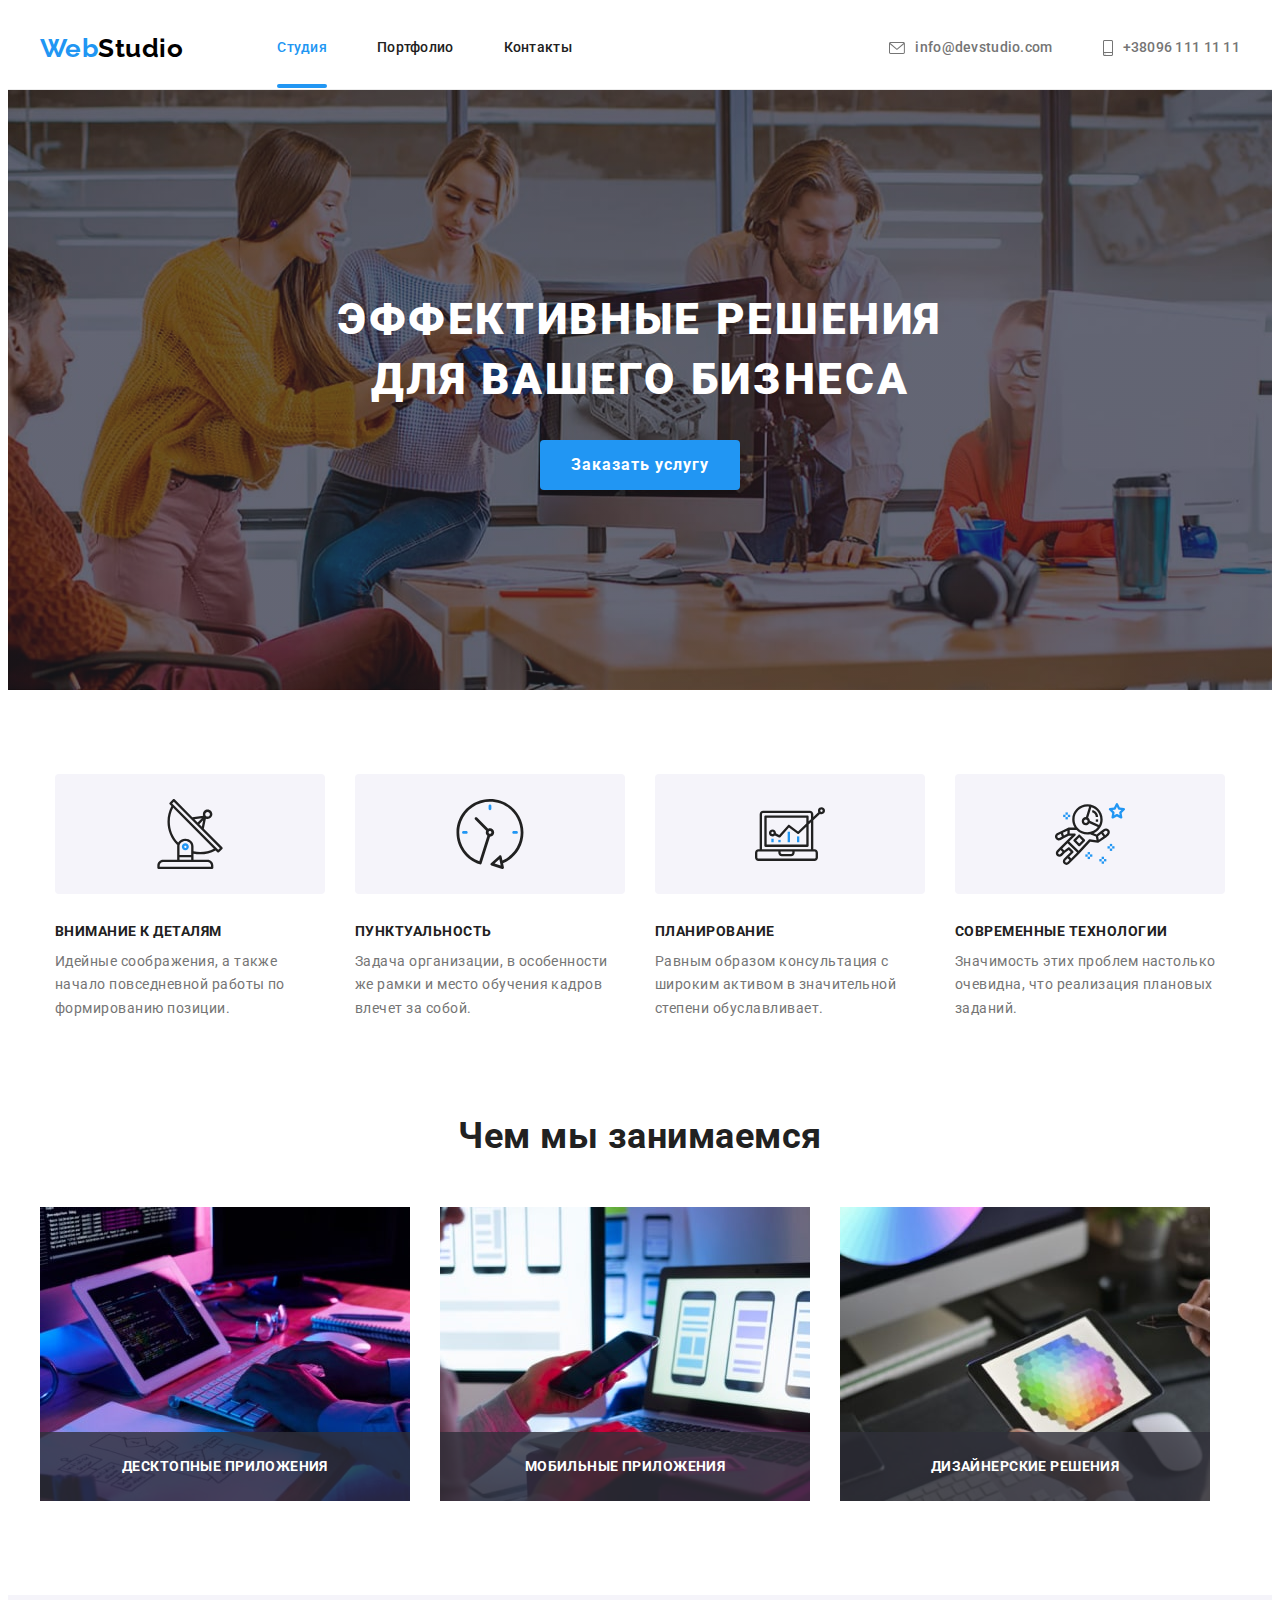
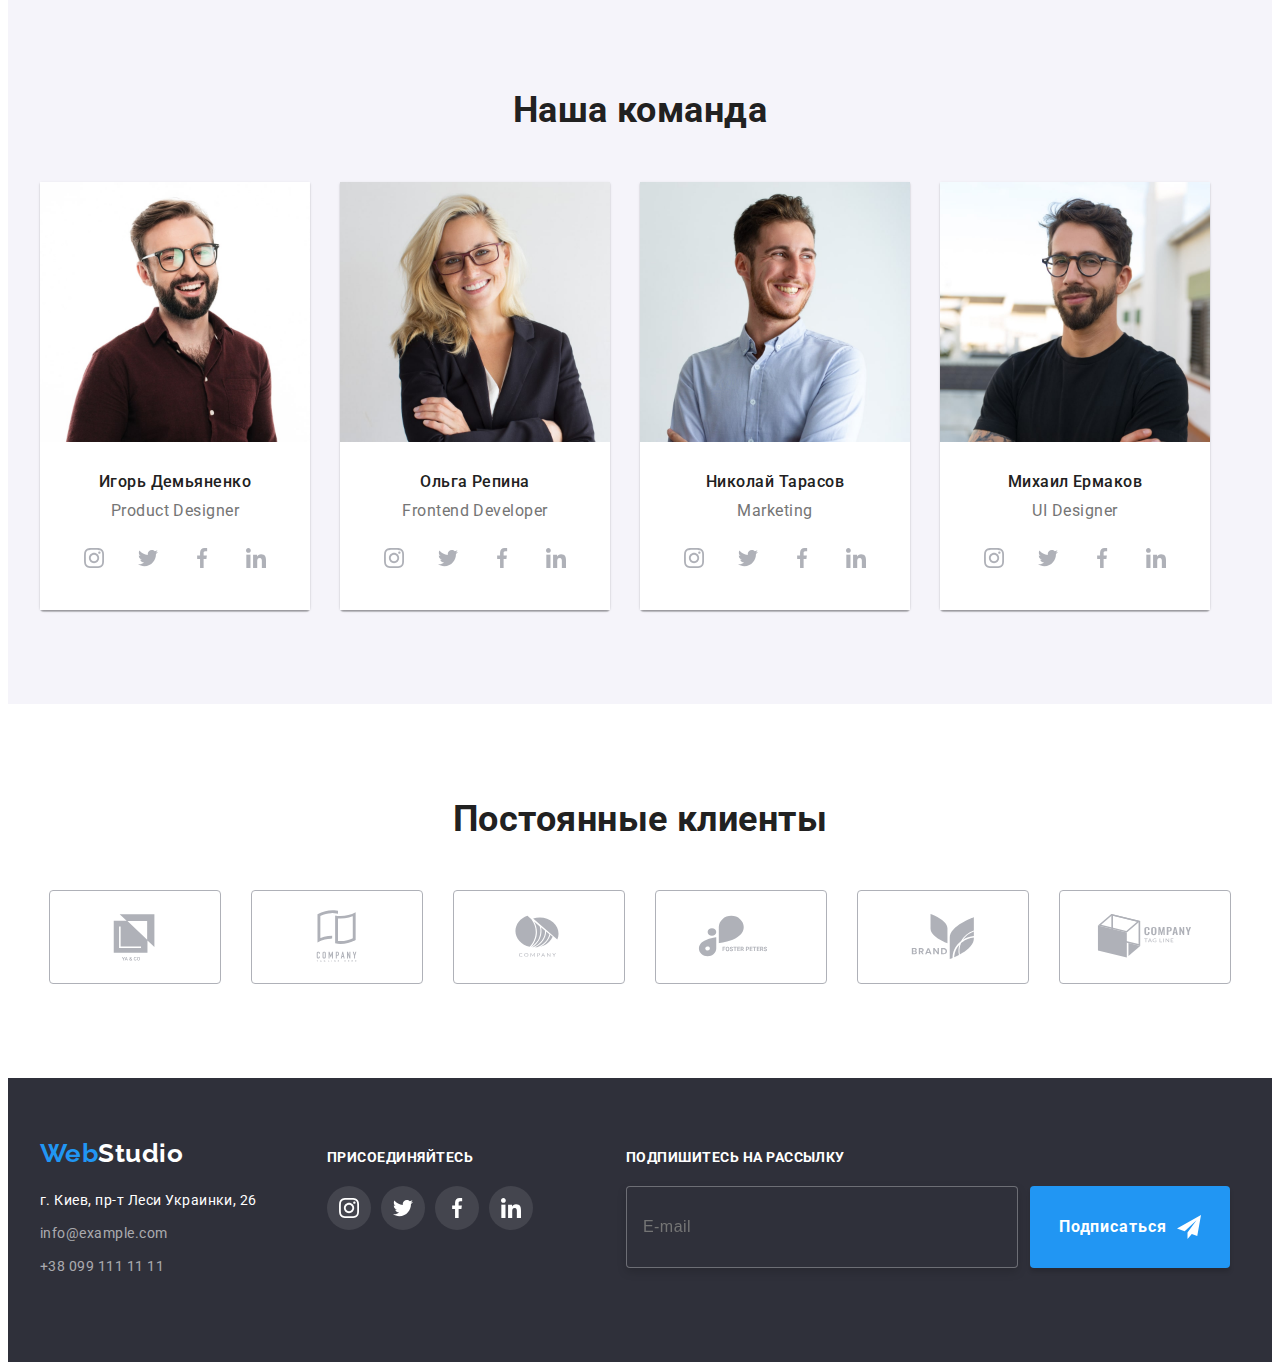
<file: index.html>
<!DOCTYPE html>
<html lang="ru">

<head>
    <meta charset="UTF-8">
    <meta http-equiv="X-UA-Compatible" content="IE=edge">
    <meta name="viewport" content="width=device-width, initial-scale=1.0">
    <link rel="preconnect" href="https://fonts.googleapis.com">
    <link rel="preconnect" href="https://fonts.gstatic.com" crossorigin>
    <link
        href="https://fonts.googleapis.com/css2?family=Raleway:wght@700&family=Roboto:wght@400;500;700;900&display=swap"
        rel="stylesheet">
    <link rel="stylesheet" href="https://cdnjs.cloudflare.com/ajax/libs/modern-normalize/1.1.0/modern-normalize.min.css"
        integrity="sha512-wpPYUAdjBVSE4KJnH1VR1HeZfpl1ub8YT/NKx4PuQ5NmX2tKuGu6U/JRp5y+Y8XG2tV+wKQpNHVUX03MfMFn9Q=="
        crossorigin="anonymous" referrerpolicy="no-referrer" />
    <link rel="stylesheet" href="./css/main.min.css">
    <link rel="stylesheet" href="./css/main.css">
    <title>Эффективные решения для вашего бизнеса></title>
</head>

<body>
    <!-- Шапка проекта -->
    <header class="header">
        <div class="container header__container">
            <nav class="navigation">
                <a href="" class="header__logo--indent logo--black"><span class="logo--main">Web</span>Studio</a>
                <ul class="navigation__list">
                    <li class="navigation__item"><a class="navigation__link current" href="./index.html">Студия</a></li>
                    <li class="navigation__item"><a class="navigation__link" href="./portfolio.html">Портфолио</a></li>
                    <li class="navigation__item"><a class="navigation__link" href="">Контакты</a></li>
                </ul>
            </nav>
            <ul class="contacts-list header__contacts-list">
                <li class="contacts-list__item">
                    <a class="contacts-list__link" href="mailto:">
                        <svg class="contacts-list__icon" width="16" height="12">
                            <use href="./css/icons/symbol-defs.svg#icon-envelope"></use>
                        </svg>
                        info@devstudio.com</a>
                </li>
                <li class="contacts-list__item">
                    <a class="contacts-list__link" href="tel:+380961111111">
                        <svg class="contacts-list__icon" width="10" height="16">
                            <use href="./css/icons/symbol-defs.svg#icon-smartphone"></use>
                        </svg>
                        +38096 111 11 11</a>
                </li>
            </ul>
        </div>
    </header>

    <main>
        <!-- Герой -->
        <section class="hero">
            <h1 class="hero__title">Эффективные решения<br>для вашего бизнеса</h1>
            <button type="button" class="button" data-modal-open>Заказать услугу</button>
        </section>

        <!-- Преимущества компании -->
        <section class="properties">
            <div class="container">
                <h2 class="hidden">Преимущества компании</h2>
                <ul class="properties__list">
                    <li class="properties__item">
                        <a href="" class="properties__link">
                            <svg class="properties__icon" width="70" height="70">
                                <use href="./css/icons/symbol-defs.svg#icon-antenna"></use>
                            </svg></a>
                        <h3 class="properties__top-text">Внимание к деталям</h3>
                        <p class="properties__bottom-text">Идейные соображения, а также начало повседневной работы по
                            формированию позиции.</p>
                    </li>
                    <li class="properties__item">
                        <a href="" class="properties__link">
                            <svg class="properties__icon" width="70" height="70">
                                <use href="./css/icons/symbol-defs.svg#icon-clock"></use>
                            </svg></a>
                        <h3 class="properties__top-text">Пунктуальность</h3>
                        <p class="properties__bottom-text">Задача организации, в особенности же рамки и место обучения кадров
                            влечет за собой.</p>
                    </li>
                    <li class="properties__item">
                        <a href="" class="properties__link">
                            <svg class="properties__icon" width="70" height="70">
                                <use href="./css/icons/symbol-defs.svg#icon-diagram"></use>
                            </svg></a>
                        <h3 class="properties__top-text">Планирование</h3>
                        <p class="properties__bottom-text">Равным образом консультация с широким активом в значительной степени
                            обуславливает.</p>
                    </li>
                    <li class="properties__item">
                        <a href="" class="properties__link">
                            <svg class="properties__icon" width="70" height="70">
                                <use href="./css/icons/symbol-defs.svg#icon-astronaut"></use>
                            </svg></a>
                        <h3 class="properties__top-text">Современные технологии</h3>
                        <p class="properties__bottom-text">Значимость этих проблем настолько очевидна, что реализация плановых
                            заданий.</p>
                    </li>
                </ul>
            </div>
        </section>

        <!-- Чем мы занимаемся -->
        <section class="work">
            <div class="container">
                <h2 class="title work__title">Чем мы занимаемся</h2>
                <ul class="work__list">
                    <li class="work__item">
                        <div class="work__content-box">
                            <img src="./images/box-1-min.jpg" alt="Печатает на клавиатуре" width="370" height="294">
                            <p class="work__text">Десктопные приложения</p>
                        </div>
                    </li>
                    <li class="work__item">
                        <div class="work__content-box">
                            <img src="./images/box-2-min.jpg" alt="Работает в телефоне" width="370" height="294">
                            <p class="work__text">Мобильные приложения</p>
                        </div>
                    </li>
                    <li class="work__item">
                        <div class="work__content-box">
                            <img src="./images/box-3-min.jpg" alt="Работает с планшетом" width="370" height="294">
                            <p class="work__text">Дизайнерские решения</p>
                        </div>
                    </li>
                </ul>
            </div>
        </section>

        <!-- Наша команда -->
        <section class="team">
            <div class="container">
                <h2 class="title team__title">Наша команда</h2>
                <ul class="team__list">
                    <li class="team__item">
                        <img src="./images/img-1-Demyanenko-min.jpg" alt="Портрет Игоря Демьяненка" width="270"
                            height="260">
                        <div class="team__content">
                            <h3 class="team__name">Игорь Демьяненко</h3>
                            <p lang="en" class="team__position">Product Designer</p>
                            <ul class="team__contact-list">
                                <li class="team__contact-item">
                                    <a href="" class="team__contact-link">
                                        <svg class="team__contact-icon" width="20" height="20">
                                            <use href="./css/icons/symbol-defs.svg#icon-instagram"></use>
                                        </svg></a>
                                </li>
                                <li class="team__contact-item">
                                    <a href="" class="team__contact-link">
                                        <svg class="team__contact-icon" width="20" height="20">
                                            <use href="./css/icons/symbol-defs.svg#icon-twitter"></use>
                                        </svg></a>
                                </li>
                                <li class="team__contact-item">
                                    <a href="" class="team__contact-link">
                                        <svg class="team__contact-icon" width="20" height="20">
                                            <use href="./css/icons/symbol-defs.svg#icon-facebook"></use>
                                        </svg></a>
                                </li>
                                <li class="team__contact-item">
                                    <a href="" class="team__contact-link">
                                        <svg class="team__contact-icon" width="20" height="20">
                                            <use href="./css/icons/symbol-defs.svg#icon-linkedin"></use>
                                        </svg></a>
                                </li>
                            </ul>
                        </div>
                    <li class="team__item">
                        <img src="./images/img-2-Repina-min.jpg" alt="Портрет Ольги Репиной" width="270" height="260">
                        <div class="team__content">
                            <h3 class="team__name">Ольга Репина</h3>
                            <p lang="en" class="team__position">Frontend Developer</p>
                            <ul class="team__contact-list">
                                <li class="team__contact-item">
                                    <a href="" class="team__contact-link">
                                        <svg class="team__contact-icon" width="20" height="20">
                                            <use href="./css/icons/symbol-defs.svg#icon-instagram"></use>
                                        </svg></a>
                                </li>
                                <li class="team__contact-item">
                                    <a href="" class="team__contact-link">
                                        <svg class="team__contact-icon" width="20" height="20">
                                            <use href="./css/icons/symbol-defs.svg#icon-twitter"></use>
                                        </svg></a>
                                </li>
                                <li class="team__contact-item">
                                    <a href="" class="team__contact-link">
                                        <svg class="team__contact-icon" width="20" height="20">
                                            <use href="./css/icons/symbol-defs.svg#icon-facebook"></use>
                                        </svg></a>
                                </li>
                                <li class="team__contact-item">
                                    <a href="" class="team__contact-link">
                                        <svg class="team__contact-icon" width="20" height="20">
                                            <use href="./css/icons/symbol-defs.svg#icon-linkedin"></use>
                                        </svg></a>
                                </li>
                            </ul>
                        </div>
                    </li>
                    <li class="team__item">
                        <img src="./images/img-3-Tarasov-min.jpg" alt="Портрет Николая Тарасова" width="270"
                            height="260">
                        <div class="team__content">
                            <h3 class="team__name">Николай Тарасов</h3>
                            <p lang="en" class="team__position">Marketing</p>
                            <ul class="team__contact-list">
                                <li class="team__contact-item">
                                    <a href="" class="team__contact-link">
                                        <svg class="team__contact-icon" width="20" height="20">
                                            <use href="./css/icons/symbol-defs.svg#icon-instagram"></use>
                                        </svg></a>
                                </li>
                                <li class="team__contact-item">
                                    <a href="" class="team__contact-link">
                                        <svg class="team__contact-icon" width="20" height="20">
                                            <use href="./css/icons/symbol-defs.svg#icon-twitter"></use>
                                        </svg></a>
                                </li>
                                <li class="team__contact-item">
                                    <a href="" class="team__contact-link">
                                        <svg class="team__contact-icon" width="20" height="20">
                                            <use href="./css/icons/symbol-defs.svg#icon-facebook"></use>
                                        </svg></a>
                                </li>
                                <li class="team__contact-item">
                                    <a href="" class="team__contact-link">
                                        <svg class="team__contact-icon" width="20" height="20">
                                            <use href="./css/icons/symbol-defs.svg#icon-linkedin"></use>
                                        </svg></a>
                                </li>
                            </ul>
                        </div>
                    </li>
                    <li class="team__item">
                        <img src="./images/img-4-Ermakov-min.jpg" alt="Портрет Михаила Ермакова" width="270"
                            height="260">
                        <div class="team__content">
                            <h3 class="team__name">Михаил Ермаков</h3>
                            <p lang="en" class="team__position">UI Designer</p>
                            <ul class="team__contact-list">
                                <li class="team__contact-item">
                                    <a href="" class="team__contact-link">
                                        <svg class="team__contact-icon" width="20" height="20">
                                            <use href="./css/icons/symbol-defs.svg#icon-instagram"></use>
                                        </svg></a>
                                </li>
                                <li class="team__contact-item">
                                    <a href="" class="team__contact-link">
                                        <svg class="team__contact-icon" width="20" height="20">
                                            <use href="./css/icons/symbol-defs.svg#icon-twitter"></use>
                                        </svg></a>
                                </li>
                                <li class="team__contact-item">
                                    <a href="" class="team__contact-link">
                                        <svg class="team__contact-icon" width="20" height="20">
                                            <use href="./css/icons/symbol-defs.svg#icon-facebook"></use>
                                        </svg></a>
                                </li>
                                <li class="team__contact-item">
                                    <a href="" class="team__contact-link">
                                        <svg class="team__contact-icon" width="20" height="20">
                                            <use href="./css/icons/symbol-defs.svg#icon-linkedin"></use>
                                        </svg></a>
                                </li>
                            </ul>
                        </div>
                    </li>
                </ul>
            </div>
        </section>
        <!-- Постоянные клиенты -->
        <section class="clients">
            <div class="container">
                <h2 class="clients-title title">Постоянные клиенты</h2>
                <ul class="clients-list">
                    <li class="clients-item">
                        <a href="" class="clients-link">
                            <svg class="clients-icon" width="106" height="60">
                                <use href="./css/icons/symbol-defs.svg#icon-Logo1"></use>
                            </svg></a>
                    </li>
                    <li class="clients-item">
                        <a href="" class="clients-link">
                            <svg class="clients-icon" width="106" height="60">
                                <use href="./css/icons/symbol-defs.svg#icon-Logo2"></use>
                            </svg></a>
                    </li>
                    <li class="clients-item">
                        <a href="" class="clients-link">
                            <svg class="clients-icon" width="106" height="60">
                                <use href="./css/icons/symbol-defs.svg#icon-Logo3"></use>
                            </svg></a>
                    </li>
                    <li class="clients-item">
                        <a href="" class="clients-link">
                            <svg class="clients-icon" width="106" height="60">
                                <use href="./css/icons/symbol-defs.svg#icon-Logo4"></use>
                            </svg></a>
                    </li>
                    <li class="clients-item">
                        <a href="" class="clients-link">
                            <svg class="clients-icon" width="106" height="60">
                                <use href="./css/icons/symbol-defs.svg#icon-Logo5"></use>
                            </svg></a>
                    </li>
                    <li class="clients-item">
                        <a href="" class="clients-link">
                            <svg class="clients-icon" width="106" height="60">
                                <use href="./css/icons/symbol-defs.svg#icon-Logo6"></use>
                            </svg></a>
                    </li>
                </ul>
            </div>
        </section>
    </main>

    <!-- Футер -->
    <footer class="footer">
        <div class="footer__content container">
            <div class="address footer__address">
                <a class="footer__logo--indent logo--white link" href=""><span class="footer__logo--main">Web</span>Studio</a>
                <address class="address__content">
                    <ul class="address__list">
                        <li class="address__item">
                            <a class="address__postal-link" href="https://goo.gl/maps/cTXmJnBmYdjru8LE6"
                                target="_blank" rel="noopener noreferrer nofollow">г. Киев, пр-т Леси Украинки, 26</a>
                        </li>
                        <li class="address__item">
                            <a class="address__mail-link" href="mailto:info@example.com">info@example.com</a>
                        </li>
                        <li class="address__item">
                            <a class="address__tel-link" href="tel:+380991111111">+38 099 111 11 11</a></li>
                    </ul>
                </address>
            </div>
            <div class="connection-content footer__connection-content">
                <p class="connection-content__title footer__connection-content__title">присоединяйтесь</p>
                <ul class="soc-media__list">
                    <li class="soc-media__item">
                        <a href="" class="soc-media__link">
                            <svg class="soc-media__icon" width="20" height="20">
                                <use href="./css/icons/symbol-defs.svg#icon-instagram"></use>
                            </svg></a>
                    </li>
                    <li class="soc-media__item">
                        <a href="" class="soc-media__link">
                            <svg class="soc-media__icon" width="20" height="20">
                                <use href="./css/icons/symbol-defs.svg#icon-twitter"></use>
                            </svg></a>
                    </li>
                    <li class="soc-media__item">
                        <a href="" class="soc-media__link">
                            <svg class="soc-media__icon" width="20" height="20">
                                <use href="./css/icons/symbol-defs.svg#icon-facebook"></use>
                            </svg></a>
                    </li>
                    <li class="soc-media__item">
                        <a href="" class="soc-media__link">
                            <svg class="soc-media__icon" width="20" height="20">
                                <use href="./css/icons/symbol-defs.svg#icon-linkedin"></use>
                            </svg></a>
                    </li>
                </ul>
            </div>
            <div class="mailing footer__mailing">
                <form>
                    <p class="mailing__title footer__mailing__title">Подпишитесь на рассылку</p>
                    <div class="mailing__actions">
                        <input type="email" id="email" name="email" class="mailing__input" placeholder="E-mail">
                        <button type="submit" class="button mailing__button"><span class="mailing__button-name">Подписаться</span>
                            <svg class="mailing__icon" width="24" height="24">
                                <use href="./css/icons/symbol-defs.svg#icon-icon-send"></use>
                            </svg>
                        </button>
                    </div>
                </form>
            </div>
        </div>
    </footer>
    <div class="backdrop is-hidden" data-modal>
        <div class="modal">
            <button class="modal-close-btn" type="button" data-modal-close>
                <svg class="modal-close-btn-icon" width="11" height="11">
                    <use href="./css/icons/symbol-defs.svg#icon-close-black"></use>
                </svg>
            </button>
            <p class="modal-tittle">Оставьте свои данные, мы вам перезвоним</p>
        <div class="modal-field">
            <label for="username" class="modal-label">Имя</label>
            <div class="modal-input-content">
            <input type="text" name="username" id="username" class="modal-input" minlength="2" required autofocus placeholder=" ">
            <svg class="modal-icon" width="18" height="18">
                <use href="./css/icons/symbol-defs.svg#icon-person-black"></use>
            </svg>
            </div>
        </div>
        <div class="modal-field">
            <label for="tel" class="modal-label">Телефон</label>
            <div class="modal-input-content">
            <input type="tel" name="telephone" id="tel" class="modal-input" minlength="17" title="+38(096)-111-11-11" required placeholder=" ">
            <svg class="modal-icon" width="18" height="18">
                 <use href="./css/icons/symbol-defs.svg#icon-phone-black"></use>
            </svg>
            </div>
        </div>
        <div class="modal-field">
            <label for="mail" class="modal-label">Почта</label>
            <div class="modal-input-content">
            <input type="email" name="email" id="mail" class="modal-input" required placeholder=" ">
            <svg class="modal-icon" width="18" height="18">
                 <use href="./css/icons/symbol-defs.svg#icon-email-black"></use>
            </svg>
            </div>
        </div>
            <label for="text-area" class="modal-text-area-label">Комментарий</label>
            <textarea name="text-area" id="text-area" class="modal-text-area" placeholder="Введите текст"></textarea>
        <div class="check-content">
        <input type="checkbox" class="input-check hidden" id="input-check" name="policy" value="policy">
        <label for="input-check" class="check-text">
            <svg class="modal-check-icon" width="11" height="8">
                <use href="./css/icons/symbol-defs.svg#icon-check"></use>
            </svg>
            Соглашаюсь с рассылкой и принимаю&nbsp;<a href="" class="input-check-rules">Условия договора</a>
        </label>
        </div>
            <button type="submit" class="modal__button button"><span class="modal-button-name">Отправить</span>
            </button>
        </div>
    </div>
    <script src="./js/modal.js"></script>
</body>

</html>
</file>
<file: css/main.css>
body {
  font-family: var(--font-family-main);
  letter-spacing: 0.03em;
  color: var(--properties-text-color);
}

img {
  display: block;
}

button {
  cursor: pointer;
}

address {
  font-style: normal;
}

.container {
  width: 1200px;
  margin-left: auto;
  margin-right: auto;
  padding-left: 15px;
  padding-right: 15px;
}

.hidden {
  position: absolute;
  width: 1px;
  height: 1px;
  margin: -1px;
  border: 0;
  padding: 0;
  white-space: nowrap;
  clip-path: inset(100%);
  clip: rect(0 0 0 0);
  overflow: hidden;
}

:root {
  --head-background-color: #FFFFFF;
  --main-bcg-color: #FFFFFF;
  --team-background-color: #F5F4FA;
  --hero-background-color: #2F303A;
  --footer-background-color: #2F303A;
  --accent-color: #2196F3;
  --logo-black-color: #000;
  --logo-white-color: #FFFFFF;
  --header-nav-text-color: #212121;
  --header-btn-text-color: #757575;
  --hero-text-color: #FFFFFF;
  --btn-text-color: #FFFFFF;
  --prorerties-background-color: #F5F4FA;
  --properties-title-color: #212121;
  --properties-text-color: #757575;
  --title-color: #212121;
  --team-top-text-color: #212121;
  --team-bottom-text-color: #757575;
  --team-background-color: #F5F4FA;
  --team-card-background-color: #FFFFFF;
  --footer-main-text-color: #FFFFFF;
  --footer-secondary-text-color: rgba(255, 255, 255, 0.6);
  --portfolio-bcg-color: #FFFFFF;
  --portfolio-title-text-color: #212121;
  --portfolio-btn-text-color: #212121;
  --portfolio-btn-bcg-color: #F5F4FA;
  --portfolio-main-text-color: #757575;
  --modal-main-text-color: #212121;
  --modal-secondary-text-color: #757575;
  --font-family-main: Roboto, Tahoma, sans-serif;
  --font-family-secondary: Raleway, sans-serif;
}

.backdrop {
  position: fixed;
  width: 100vw;
  height: 100vh;
  top: 0;
  left: 0;
  background-color: rgba(0, 0, 0, 0.2);
  transition: opacity 250ms cubic-bezier(0.4, 0, 0.2, 1), visibility 250ms cubic-bezier(0.4, 0, 0.2, 1);
  -webkit-transition: opacity 250ms cubic-bezier(0.4, 0, 0.2, 1), visibility 250ms cubic-bezier(0.4, 0, 0.2, 1);
  -moz-transition: opacity 250ms cubic-bezier(0.4, 0, 0.2, 1), visibility 250ms cubic-bezier(0.4, 0, 0.2, 1);
  -ms-transition: opacity 250ms cubic-bezier(0.4, 0, 0.2, 1), visibility 250ms cubic-bezier(0.4, 0, 0.2, 1);
  -o-transition: opacity 250ms cubic-bezier(0.4, 0, 0.2, 1), visibility 250ms cubic-bezier(0.4, 0, 0.2, 1);
}
.backdrop.is-hidden {
  visibility: hidden;
  opacity: 0;
  pointer-events: none;
}

.modal {
  position: absolute;
  width: 528px;
  min-height: 581px;
  padding: 40px;
  background-color: #FFFFFF;
  box-shadow: 0px 1px 3px rgba(0, 0, 0, 0.12), 0px 1px 1px rgba(0, 0, 0, 0.14), 0px 2px 1px rgba(0, 0, 0, 0.2);
  border-radius: 4px;
  top: 50%;
  left: 50%;
  transform: translate(-50%, -50%) skew(180deg);
  transition: transform 250ms cubic-bezier(0.4, 0, 0.2, 1);
  -webkit-transition: transform 250ms cubic-bezier(0.4, 0, 0.2, 1);
  -moz-transition: transform 250ms cubic-bezier(0.4, 0, 0.2, 1);
  -ms-transition: transform 250ms cubic-bezier(0.4, 0, 0.2, 1);
  -o-transition: transform 250ms cubic-bezier(0.4, 0, 0.2, 1);
}
.backdrop.is-hidden .modal {
  transform: skew(10deg);
  -webkit-transform: skew(10deg) scale(0.1);
  -moz-transform: skew(10deg) scale(0.1);
  -ms-transform: skew(10deg) scale(0.1);
  -o-transform: skew(10deg) scale(0.1);
}

.modal-close-btn {
  position: absolute;
  display: flex;
  justify-content: center;
  align-items: center;
  top: 8px;
  right: 8px;
  width: 30px;
  height: 30px;
  padding: 0;
  border: 1px solid rgba(0, 0, 0, 0.1);
  border-radius: 50%;
  background-color: #FFFFFF;
  transition: transform 250ms cubic-bezier(0.4, 0, 0.2, 1);
  -webkit-transition: transform 250ms cubic-bezier(0.4, 0, 0.2, 1);
  -moz-transition: transform 250ms cubic-bezier(0.4, 0, 0.2, 1);
  -ms-transition: transform 250ms cubic-bezier(0.4, 0, 0.2, 1);
  -o-transition: transform 250ms cubic-bezier(0.4, 0, 0.2, 1);
}

.modal-close-btn-icon {
  width: 11px;
  height: 11px;
  fill: #000000;
  transition: fill 250ms cubic-bezier(0.4, 0, 0.2, 1);
  -webkit-transition: fill 250ms cubic-bezier(0.4, 0, 0.2, 1);
  -moz-transition: fill 250ms cubic-bezier(0.4, 0, 0.2, 1);
  -ms-transition: fill 250ms cubic-bezier(0.4, 0, 0.2, 1);
  -o-transition: fill 250ms cubic-bezier(0.4, 0, 0.2, 1);
}
.modal-close-btn:hover .modal-close-btn-icon, .modal-close-btn:focus .modal-close-btn-icon {
  fill: var(--accent-color);
}

.modal-tittle {
  margin-top: 0;
  margin-bottom: 12px;
  font-weight: 700;
  font-size: 20px;
  line-height: 1.15;
  text-align: center;
  letter-spacing: 0.03em;
  color: var(--modal-main-text-color);
}

.modal-label,
.modal-text-area-label {
  margin-bottom: 4px;
  font-size: 12px;
  line-height: 1.7;
  letter-spacing: 0.01em;
}

.modal-input {
  width: 100%;
  height: 40px;
  padding-left: 42px;
  border: 1px solid rgba(33, 33, 33, 0.2);
  border-radius: 4px;
  outline: none;
  color: var(--modal-main-text-color);
  transition: border-color 250ms cubic-bezier(0.4, 0, 0.2, 1), background-color 250ms cubic-bezier(0.4, 0, 0.2, 1);
  -webkit-transition: border-color 250ms cubic-bezier(0.4, 0, 0.2, 1), background-color 250ms cubic-bezier(0.4, 0, 0.2, 1);
  -moz-transition: border-color 250ms cubic-bezier(0.4, 0, 0.2, 1), background-color 250ms cubic-bezier(0.4, 0, 0.2, 1);
  -ms-transition: border-color 250ms cubic-bezier(0.4, 0, 0.2, 1), background-color 250ms cubic-bezier(0.4, 0, 0.2, 1);
  -o-transition: border-color 250ms cubic-bezier(0.4, 0, 0.2, 1), background-color 250ms cubic-bezier(0.4, 0, 0.2, 1);
}
.modal-input:hover, .modal-input:focus {
  border-color: var(--accent-color);
}
.modal-input::placeholder {
  font-size: 12px;
  line-height: 1.7;
  letter-spacing: 0.01em;
  color: rgba(117, 117, 117, 0.5);
}
.modal-input:valid:not(:placeholder-shown) {
  background-color: rgba(0, 100, 0, 0.2);
}
.modal-input:invalid:not(:placeholder-shown) {
  background-color: rgba(100, 0, 0, 0.2);
}

.modal-input-content {
  position: relative;
}

.modal-field {
  margin-bottom: 10px;
}

.modal-icon {
  position: absolute;
  width: 18px;
  height: 18px;
  left: 12px;
  top: 50%;
  transform: translateY(-50%);
  fill: var(--modal-main-text-color);
  transition: fill 250ms cubic-bezier(0.4, 0, 0.2, 1);
  -webkit-transform: translateY(-50%);
  -moz-transform: translateY(-50%);
  -ms-transform: translateY(-50%);
  -o-transform: translateY(-50%);
}
.modal-input:hover + .modal-icon, .modal-input:focus + .modal-icon {
  fill: var(--accent-color);
}

.modal-input::placeholder {
  font-size: 12px;
  line-height: 1.7;
  letter-spacing: 0.01em;
  color: rgba(117, 117, 117, 0.5);
}

.modal-text-area {
  width: 100%;
  height: 120px;
  margin-bottom: 20px;
  padding: 12px 16px;
  resize: none;
  border: 1px solid rgba(33, 33, 33, 0.2);
  border-radius: 4px;
  font-size: 12px;
  line-height: 1.7;
  letter-spacing: 0.01em;
  color: var(--modal-main-text-color);
  outline: none;
  transition: border-color 250ms cubic-bezier(0.4, 0, 0.2, 1);
  -webkit-transition: border-color 250ms cubic-bezier(0.4, 0, 0.2, 1);
  -moz-transition: border-color 250ms cubic-bezier(0.4, 0, 0.2, 1);
  -ms-transition: border-color 250ms cubic-bezier(0.4, 0, 0.2, 1);
  -o-transition: border-color 250ms cubic-bezier(0.4, 0, 0.2, 1);
}
.modal-text-area:hover, .modal-text-area:focus {
  border-color: var(--accent-color);
}

.check-content {
  margin-bottom: 30px;
}

.check-text {
  display: flex;
  align-items: center;
  justify-content: center;
  font-size: 14px;
  line-height: 1.71;
  color: var(--modal-secondary-text-color);
}

.input-check-rules {
  color: var(--accent-color);
}

.modal-check-icon {
  width: 16px;
  height: 15px;
  margin-right: 7px;
  border: 2px solid #000000;
  fill: #FFFFFF;
  border-radius: 3px;
  transition: border-color 250ms cubic-bezier(0.4, 0, 0.2, 1), background-color 250ms cubic-bezier(0.4, 0, 0.2, 1), fill 250ms cubic-bezier(0.4, 0, 0.2, 1);
}
.input-check:checked + .check-text .modal-check-icon {
  background-color: var(--accent-color);
  border-color: transparent;
  fill: #FFFFFF;
}
.input-check:focus + .check-text .modal-check-icon {
  border-color: var(--accent-color);
}

.modal__button {
  display: block;
  margin: 0 auto;
  padding: 0;
}
.modal__button:hover, .modal__button:focus {
  background-color: #ECECEC;
}

.logo--white, .logo--black {
  display: block;
  font-family: var(--font-family-secondary);
  font-weight: 700;
  font-size: 26px;
  line-height: 1.19;
  transition: color 250ms cubic-bezier(0.4, 0, 0.2, 1);
  -webkit-transition: color 250ms cubic-bezier(0.4, 0, 0.2, 1);
  -moz-transition: color 250ms cubic-bezier(0.4, 0, 0.2, 1);
  -ms-transition: color 250ms cubic-bezier(0.4, 0, 0.2, 1);
  -o-transition: color 250ms cubic-bezier(0.4, 0, 0.2, 1);
}

.address__tel-link,
.address__mail-link,
.address__postal-link, .navigation__link, .contacts-list__link, .examples-link .link, .logo--white, .logo--black {
  text-decoration: none;
}

.address__list, .soc-media__list, .navigation__list, .contacts-list, .examples-list, .btn-list, .clients-list, .team__contact-list, .team__list, .work__list, .properties__list {
  list-style: none;
  margin: 0;
  padding: 0;
}

.logo--black {
  color: var(--logo-black-color);
}
.logo--black:hover, .logo--black:focus {
  color: var(--accent-color);
}

.logo--main {
  color: var(--accent-color);
  transition: color 250ms cubic-bezier(0.4, 0, 0.2, 1);
}
.logo--main:hover, .logo--main:focus {
  color: var(--logo-color);
}
.logo--black:hover .logo--main, .logo--black:focus .logo--main {
  color: var(--logo-black-color);
}

.logo--white {
  color: var(--logo-white-color);
}
.logo--white:hover, .logo--white:focus {
  color: var(--accent-color);
}

.footer__logo--main {
  color: var(--accent-color);
  transition: color 250ms cubic-bezier(0.4, 0, 0.2, 1);
}
.footer__logo--main:hover, .footer__logo--main:focus {
  color: var(--logo-white-color);
}
.logo--white:hover .footer__logo--main, .logo--white:focus .footer__logo--main {
  color: var(--logo-white-color);
}

.header {
  display: flex;
  align-items: center;
  background-color: var(--head-background-color);
  border-bottom: 1px solid #ECECEC;
}

.header__container {
  display: flex;
  align-items: center;
}

.header__logo--indent {
  margin-right: 94px;
  padding-top: 25px;
  padding-bottom: 25px;
}

.header__contacts-list {
  margin-left: auto;
}

.hero {
  background-color: var(--hero-background-color);
  text-align: center;
  padding-top: 200px;
  padding-bottom: 200px;
  background-image: linear-gradient(rgba(47, 48, 58, 0.4), rgba(47, 48, 58, 0.4)), url(../images/hero.jpg);
  background-size: 1600px;
  background-repeat: no-repeat;
  background-position: center;
}

.hero__title {
  font-weight: 900;
  font-size: 44px;
  line-height: 1.36;
  letter-spacing: 0.06em;
  text-transform: uppercase;
  color: var(--hero-text-color);
  margin-top: 0;
  margin-bottom: 30px;
}

.properties {
  padding-top: 84px;
  padding-bottom: 94px;
  background-color: var(--main-bcg-color);
}

.properties__list {
  display: flex;
  justify-content: center;
}

.properties__item {
  max-width: 270px;
}
.properties__item:not(:last-child) {
  margin-right: 30px;
}

.properties__link {
  width: 270px;
  height: 120px;
  display: flex;
  justify-content: center;
  align-items: center;
  margin-bottom: 30px;
  border-radius: 4px;
  background-color: var(--prorerties-background-color);
}
.properties__link:not(:last-child) {
  margin-right: 30px;
}

.properties__top-text {
  font-weight: 700;
  font-size: 14px;
  line-height: 1.14;
  text-transform: uppercase;
  margin-top: 0;
  margin-bottom: 10px;
  color: var(--properties-title-color);
}

.properties__bottom-text {
  font-size: 14px;
  line-height: 1.71;
  margin-top: 0;
  margin-bottom: 0;
}

.work {
  padding-top: 0;
  padding-bottom: 94px;
  background-color: var(--main-bcg-color);
}

.work__title {
  margin-top: 0;
  margin-bottom: 50px;
}

.work__list {
  display: flex;
}

.work__item {
  width: 370px;
  height: 294px;
  margin-right: 30px;
}

.work__content-box {
  position: relative;
}

.work__text {
  position: absolute;
  left: 0;
  bottom: 0;
  display: block;
  width: 100%;
  padding-top: 27px;
  padding-bottom: 27px;
  margin: 0;
  font-weight: 700;
  font-size: 14px;
  line-height: 1.14;
  text-align: center;
  letter-spacing: 0.03em;
  text-transform: uppercase;
  color: #FFFFFF;
  background-color: rgba(47, 48, 58, 0.8);
}

.team {
  background-color: var(--team-background-color);
  padding-top: 94px;
  padding-bottom: 94px;
}

.team__title {
  margin-top: 0;
  margin-bottom: 50px;
}

.team__list {
  display: flex;
}

.team__item {
  box-shadow: 0px 1px 3px rgba(0, 0, 0, 0.12), 0px 1px 1px rgba(0, 0, 0, 0.14), 0px 2px 1px rgba(0, 0, 0, 0.2);
  border-radius: 0px 0px 4px 4px;
}
.team__item:not(:last-child) {
  margin-right: 30px;
}

.team__name,
.team__position {
  font-size: 16px;
  line-height: 1.19;
  text-align: center;
}

.team__content {
  padding-top: 30px;
  padding-bottom: 30px;
  background-color: var(--team-card-background-color);
}

.team__name {
  font-weight: 500;
  color: var(--team-top-text-color);
  margin-top: 0;
  margin-bottom: 10px;
}

.team__position {
  color: var(--team-bottom-text-color);
  margin-top: 0;
  margin-bottom: 16px;
}

.team__contact-list {
  display: flex;
  justify-content: center;
}

.team__contact-link {
  width: 44px;
  height: 44px;
  border-radius: 50%;
  display: flex;
  justify-content: center;
  align-items: center;
  background-color: transparent;
  transition: background-color 250ms cubic-bezier(0.4, 0, 0.2, 1);
  -webkit-transition: background-color 250ms cubic-bezier(0.4, 0, 0.2, 1);
  -moz-transition: background-color 250ms cubic-bezier(0.4, 0, 0.2, 1);
  -ms-transition: background-color 250ms cubic-bezier(0.4, 0, 0.2, 1);
  -o-transition: background-color 250ms cubic-bezier(0.4, 0, 0.2, 1);
}
.team__contact-link:hover, .team__contact-link:focus {
  background-color: var(--accent-color);
}

.team__contact-icon {
  fill: #AFB1B8;
  transition: fill 250ms cubic-bezier(0.4, 0, 0.2, 1);
}
.team__contact-link:hover .team__contact-icon, .team__contact-link:focus .team__contact-icon {
  fill: #FFFFFF;
}

.team__contact-item:not(:last-child) {
  margin-right: 10px;
}

.clients {
  padding-top: 94px;
  padding-bottom: 94px;
  text-align: center;
}

.clients-title {
  margin-top: 0;
  margin-bottom: 50px;
}

.clients-list {
  display: flex;
  justify-content: center;
  align-items: center;
}

.clients-link {
  width: 170px;
  height: 92px;
  background-color: transparent;
  display: flex;
  justify-content: center;
  align-items: center;
}

.clients-item {
  border: 1px solid #AFB1B8;
  border-radius: 4px;
  transition: border-color 250ms cubic-bezier(0.4, 0, 0.2, 1);
}
.clients-item:hover {
  border-color: var(--accent-color);
}
.clients-item:not(:last-child) {
  margin-right: 30px;
}

.clients-icon {
  fill: #AFB1B8;
  transition: fill 250ms cubic-bezier(0.4, 0, 0.2, 1);
  -webkit-transition: fill 250ms cubic-bezier(0.4, 0, 0.2, 1);
  -moz-transition: fill 250ms cubic-bezier(0.4, 0, 0.2, 1);
  -ms-transition: fill 250ms cubic-bezier(0.4, 0, 0.2, 1);
  -o-transition: fill 250ms cubic-bezier(0.4, 0, 0.2, 1);
}
.clients-item:hover .clients-icon {
  fill: var(--accent-color);
}
.clients-link:focus .clients-icon {
  fill: var(--accent-color);
}

.footer {
  background-color: var(--footer-background-color);
}

.footer__content {
  display: flex;
}

.footer__logo--indent {
  margin-top: 0;
  margin-bottom: 20px;
}

.footer__address {
  margin-right: 70px;
}

.footer__connection-content {
  margin-right: 93px;
}

.footer__connection-content__title {
  margin-top: 0px;
  margin-bottom: 20px;
}

.footer__mailing {
  margin-right: auto;
}

.examples {
  padding: 94px 0px;
}

.btn-list {
  margin-top: 0;
  margin-bottom: 50px;
  display: flex;
  justify-content: center;
}

.btn-content:not(:last-child) {
  margin-right: 8px;
}

.examples-btn-item {
  padding: 6px 22px;
  border-radius: 4px;
  border: 1px solid transparent;
  font-family: inherit;
  font-weight: 500;
  font-size: 16px;
  line-height: 1.62;
  text-align: center;
  color: var(--portfolio-title-text-color);
  background-color: var(--portfolio-btn-bcg-color);
  transition: color 250ms cubic-bezier(0.4, 0, 0.2, 1), background-color 250ms cubic-bezier(0.4, 0, 0.2, 1), box-shadow 250ms cubic-bezier(0.4, 0, 0.2, 1);
  -webkit-transition: color 250ms cubic-bezier(0.4, 0, 0.2, 1), background-color 250ms cubic-bezier(0.4, 0, 0.2, 1), box-shadow 250ms cubic-bezier(0.4, 0, 0.2, 1);
  -moz-transition: color 250ms cubic-bezier(0.4, 0, 0.2, 1), background-color 250ms cubic-bezier(0.4, 0, 0.2, 1), box-shadow 250ms cubic-bezier(0.4, 0, 0.2, 1);
  -ms-transition: color 250ms cubic-bezier(0.4, 0, 0.2, 1), background-color 250ms cubic-bezier(0.4, 0, 0.2, 1), box-shadow 250ms cubic-bezier(0.4, 0, 0.2, 1);
  -o-transition: color 250ms cubic-bezier(0.4, 0, 0.2, 1), background-color 250ms cubic-bezier(0.4, 0, 0.2, 1), box-shadow 250ms cubic-bezier(0.4, 0, 0.2, 1);
}
.examples-btn-item:hover, .examples-btn-item:focus, .examples-btn-item.current {
  color: #FFFFFF;
  background-color: var(--accent-color);
  box-shadow: 0px 3px 1px rgba(0, 0, 0, 0.1), 0px 1px 2px rgba(0, 0, 0, 0.08), 0px 2px 2px rgba(0, 0, 0, 0.12);
}

.examples-list {
  display: flex;
  flex-wrap: wrap;
}

.examples-link {
  width: 370px;
  margin-right: 30px;
  margin-bottom: 30px;
  background-color: #FFFFFF;
  transition: box-shadow 250ms cubic-bezier(0.4, 0, 0.2, 1);
  -webkit-transition: box-shadow 250ms cubic-bezier(0.4, 0, 0.2, 1);
  -moz-transition: box-shadow 250ms cubic-bezier(0.4, 0, 0.2, 1);
  -ms-transition: box-shadow 250ms cubic-bezier(0.4, 0, 0.2, 1);
  -o-transition: box-shadow 250ms cubic-bezier(0.4, 0, 0.2, 1);
}
.examples-link:hover, .examples-link:focus {
  box-shadow: 0px 1px 1px rgba(0, 0, 0, 0.12), 0px 4px 4px rgba(0, 0, 0, 0.06), 1px 4px 6px rgba(0, 0, 0, 0.16);
}
.examples-link:nth-child(3n) {
  margin-right: 0;
}
.examples-link:nth-last-child(-n+3) {
  margin-bottom: 0;
}

.examples-top-box {
  position: relative;
  overflow: hidden;
}

.examples-top-text {
  position: absolute;
  top: 0;
  width: 100%;
  height: 100%;
  padding: 63px 24px;
  margin: 0;
  font-size: 18px;
  line-height: 1.56;
  background-color: rgba(33, 150, 243, 0.9);
  color: #FFFFFF;
  overflow: auto;
  transform: translateY(101%);
  transition: transform 250ms cubic-bezier(0.4, 0, 0.2, 1);
  -webkit-transition: transform 250ms cubic-bezier(0.4, 0, 0.2, 1);
  -moz-transition: transform 250ms cubic-bezier(0.4, 0, 0.2, 1);
  -ms-transition: transform 250ms cubic-bezier(0.4, 0, 0.2, 1);
  -o-transition: transform 250ms cubic-bezier(0.4, 0, 0.2, 1);
  -webkit-transform: translateY(101%);
  -moz-transform: translateY(101%);
  -ms-transform: translateY(101%);
  -o-transform: translateY(101%);
}
.examples-link:hover .examples-top-text {
  transform: translateY(0%);
}

.examples-content {
  padding: 20px 24px;
  border-left: 1px solid #EEEEEE;
  border-right: 1px solid #EEEEEE;
  border-bottom: 1px solid #EEEEEE;
}

.examples-title {
  font-size: 18px;
  line-height: 2;
  letter-spacing: 0.06em;
  color: var(--portfolio-title-text-color);
  max-width: 322px;
  margin-bottom: 4px;
  margin-top: 0;
}

.examples-text {
  font-size: 16px;
  line-height: 1.88;
  color: var(--portfolio-main-text-color);
  max-width: 322px;
  margin-bottom: 0;
  margin-top: 0;
}

.button {
  min-width: 200px;
  min-height: 50px;
  border-color: transparent;
  border-radius: 4px;
  box-shadow: 0px 4px 4px rgba(0, 0, 0, 0.15);
  font-family: inherit;
  font-weight: 700;
  font-size: 16px;
  line-height: 1.88;
  letter-spacing: 0.06em;
  color: var(--btn-text-color);
  background-color: var(--accent-color);
  transition: color 250ms cubic-bezier(0.4, 0, 0.2, 1), background-color 250ms cubic-bezier(0.4, 0, 0.2, 1);
  -webkit-transition: color 250ms cubic-bezier(0.4, 0, 0.2, 1), background-color 250ms cubic-bezier(0.4, 0, 0.2, 1);
  -moz-transition: color 250ms cubic-bezier(0.4, 0, 0.2, 1), background-color 250ms cubic-bezier(0.4, 0, 0.2, 1);
  -ms-transition: color 250ms cubic-bezier(0.4, 0, 0.2, 1), background-color 250ms cubic-bezier(0.4, 0, 0.2, 1);
  -o-transition: color 250ms cubic-bezier(0.4, 0, 0.2, 1), background-color 250ms cubic-bezier(0.4, 0, 0.2, 1);
}
.button:hover, .button:focus {
  color: var(--accent-color);
  background-color: #FFFFFF;
}

.contacts-list {
  display: flex;
}

.contacts-list__item:not(:last-child) {
  margin-right: 50px;
}

.contacts-list__link {
  display: flex;
  justify-content: center;
  align-items: center;
  transition: color 250ms cubic-bezier(0.4, 0, 0.2, 1);
  -webkit-transition: color 250ms cubic-bezier(0.4, 0, 0.2, 1);
  -moz-transition: color 250ms cubic-bezier(0.4, 0, 0.2, 1);
  -ms-transition: color 250ms cubic-bezier(0.4, 0, 0.2, 1);
  -o-transition: color 250ms cubic-bezier(0.4, 0, 0.2, 1);
  color: var(--header-btn-text-color);
  font-weight: 500;
  font-size: 14px;
  line-height: 1.14;
  letter-spacing: 0.02em;
  padding-top: 32px;
  padding-bottom: 32px;
}
.contacts-list__link:hover, .contacts-list__link:focus {
  color: var(--accent-color);
}

.contacts-list__icon {
  margin-right: 10px;
  fill: var(--header-btn-text-color);
  transition: fill 250ms cubic-bezier(0.4, 0, 0.2, 1);
  -webkit-transition: fill 250ms cubic-bezier(0.4, 0, 0.2, 1);
  -moz-transition: fill 250ms cubic-bezier(0.4, 0, 0.2, 1);
  -ms-transition: fill 250ms cubic-bezier(0.4, 0, 0.2, 1);
  -o-transition: fill 250ms cubic-bezier(0.4, 0, 0.2, 1);
}
.contacts-list__link:hover .contacts-list__icon, .contacts-list__link:focus .contacts-list__icon {
  fill: var(--accent-color);
}

.navigation {
  display: flex;
  align-items: center;
}

.navigation__list {
  display: flex;
}

.navigation__item:not(:last-child) {
  margin-right: 50px;
}

.navigation__link {
  font-weight: 500;
  font-size: 14px;
  line-height: 1.14;
  letter-spacing: 0.02em;
  display: block;
  padding-top: 32px;
  padding-bottom: 32px;
  color: var(--header-nav-text-color);
  transition: color 250ms cubic-bezier(0.4, 0, 0.2, 1);
  -webkit-transition: color 250ms cubic-bezier(0.4, 0, 0.2, 1);
  -moz-transition: color 250ms cubic-bezier(0.4, 0, 0.2, 1);
  -ms-transition: color 250ms cubic-bezier(0.4, 0, 0.2, 1);
  -o-transition: color 250ms cubic-bezier(0.4, 0, 0.2, 1);
}
.navigation__link.current {
  position: relative;
  display: block;
  color: var(--accent-color);
}
.navigation__link:hover, .navigation__link:focus {
  color: var(--accent-color);
}
.navigation__link.current::after {
  content: "";
  position: absolute;
  left: 0;
  bottom: 0;
  width: 100%;
  height: 4px;
  border-radius: 2px;
  background-color: var(--accent-color);
}

.title {
  font-size: 36px;
  line-height: 1.17;
  text-align: center;
  color: var(--title-color);
}

.connection-content {
  padding-top: 72px;
  padding-bottom: 100px;
}

.connection-content__title {
  font-weight: 700;
  font-size: 14px;
  line-height: 1.14;
  text-transform: uppercase;
  color: var(--footer-main-text-color);
}

.soc-media__list {
  display: flex;
  justify-content: center;
}

.soc-media__link {
  width: 44px;
  height: 44px;
  display: flex;
  justify-content: center;
  align-items: center;
  border-radius: 50%;
  background-color: rgba(255, 255, 255, 0.1);
  transition: background-color 250ms cubic-bezier(0.4, 0, 0.2, 1);
  -webkit-transition: background-color 250ms cubic-bezier(0.4, 0, 0.2, 1);
  -moz-transition: background-color 250ms cubic-bezier(0.4, 0, 0.2, 1);
  -ms-transition: background-color 250ms cubic-bezier(0.4, 0, 0.2, 1);
  -o-transition: background-color 250ms cubic-bezier(0.4, 0, 0.2, 1);
}
.soc-media__link:hover, .soc-media__link:focus {
  background-color: var(--accent-color);
}

.soc-media__item:not(:last-child) {
  margin-right: 10px;
}

.soc-media__icon {
  fill: #FFFFFF;
}

.mailing {
  padding-top: 72px;
  padding-bottom: 94px;
}

.mailing__title {
  margin: 0;
  margin-bottom: 20px;
  font-weight: 700;
  font-size: 14px;
  line-height: 1.14;
  text-transform: uppercase;
  color: var(--footer-main-text-color);
}

.mailing__actions {
  display: flex;
}

.mailing__input {
  width: 358px;
  height: 50px;
  margin-right: 12px;
  padding: 15px 16px;
  font-size: 16px;
  line-height: 12.5;
  display: flex;
  align-items: center;
  justify-content: center;
  letter-spacing: 0.03em;
  border: 1px solid rgba(255, 255, 255, 0.3);
  filter: drop-shadow(0px 4px 4px rgba(0, 0, 0, 0.15));
  border-radius: 4px;
  outline: none;
  color: var(--footer-main-text-color);
  background-color: var(--footer-background-color);
  transition: border-color 250ms cubic-bezier(0.4, 0, 0.2, 1);
}
.mailing__actions:hover .mailing__input, .mailing__actions:focus .mailing__input {
  border-color: var(--accent-color);
}

.mailing__button {
  display: flex;
  justify-content: center;
  align-items: center;
}
.mailing__button:hover, .mailing__button:focus {
  background-color: #FFFFFF;
}

.mailing__button-name {
  margin-right: 10px;
}

.mailing__icon {
  fill: #FFFFFF;
  transition: fill 250ms cubic-bezier(0.4, 0, 0.2, 1);
  -webkit-transition: fill 250ms cubic-bezier(0.4, 0, 0.2, 1);
  -moz-transition: fill 250ms cubic-bezier(0.4, 0, 0.2, 1);
  -ms-transition: fill 250ms cubic-bezier(0.4, 0, 0.2, 1);
  -o-transition: fill 250ms cubic-bezier(0.4, 0, 0.2, 1);
}
.mailing__button:hover .mailing__icon, .mailing__button:focus .mailing__icon {
  fill: var(--accent-color);
}

.address {
  padding-top: 60px;
  padding-bottom: 60px;
}

.address__tel-link,
.address__mail-link,
.address__postal-link {
  font-size: 14px;
  line-height: 1.71;
  transition: color 250ms cubic-bezier(0.4, 0, 0.2, 1);
}
.address__tel-link:hover, .address__tel-link:focus,
.address__mail-link:hover,
.address__mail-link:focus,
.address__postal-link:hover,
.address__postal-link:focus {
  color: var(--accent-color);
}

.address__tel-link,
.address__mail-link {
  color: var(--footer-secondary-text-color);
}

.address__postal-link {
  color: var(--footer-main-text-color);
  min-width: 231px;
}

.address__item:not(:last-child) {
  margin-top: 0;
  margin-bottom: 9px;
}/*# sourceMappingURL=main.css.map */
</file>
<file: css/main.min.css>
body{font-family:var(--font-family-main);letter-spacing:.03em;color:var(--properties-text-color)}img{display:block}button{cursor:pointer}address{font-style:normal}.container{width:1200px;margin-left:auto;margin-right:auto;padding-left:15px;padding-right:15px}.hidden{position:absolute;width:1px;height:1px;margin:-1px;border:0;padding:0;white-space:nowrap;clip-path:inset(100%);clip:rect(0 0 0 0);overflow:hidden}:root{--head-background-color: #FFFFFF;--main-bcg-color: #FFFFFF;--team-background-color: #F5F4FA;--hero-background-color: #2F303A;--footer-background-color: #2F303A;--accent-color: #2196F3;--logo-black-color: #000;--logo-white-color: #FFFFFF;--header-nav-text-color: #212121;--header-btn-text-color: #757575;--hero-text-color: #FFFFFF;--btn-text-color: #FFFFFF;--prorerties-background-color: #F5F4FA;--properties-title-color: #212121;--properties-text-color: #757575;--title-color: #212121;--team-top-text-color: #212121;--team-bottom-text-color: #757575;--team-background-color: #F5F4FA;--team-card-background-color: #FFFFFF;--footer-main-text-color: #FFFFFF;--footer-secondary-text-color: rgba(255, 255, 255, 0.6);--portfolio-bcg-color: #FFFFFF;--portfolio-title-text-color: #212121;--portfolio-btn-text-color: #212121;--portfolio-btn-bcg-color: #F5F4FA;--portfolio-main-text-color: #757575;--modal-main-text-color: #212121;--modal-secondary-text-color: #757575;--font-family-main: Roboto, Tahoma, sans-serif;--font-family-secondary: Raleway, sans-serif}.backdrop{position:fixed;width:100vw;height:100vh;top:0;left:0;background-color:rgba(0,0,0,.2);transition:opacity 250ms cubic-bezier(0.4, 0, 0.2, 1),visibility 250ms cubic-bezier(0.4, 0, 0.2, 1);-webkit-transition:opacity 250ms cubic-bezier(0.4, 0, 0.2, 1),visibility 250ms cubic-bezier(0.4, 0, 0.2, 1);-moz-transition:opacity 250ms cubic-bezier(0.4, 0, 0.2, 1),visibility 250ms cubic-bezier(0.4, 0, 0.2, 1);-ms-transition:opacity 250ms cubic-bezier(0.4, 0, 0.2, 1),visibility 250ms cubic-bezier(0.4, 0, 0.2, 1);-o-transition:opacity 250ms cubic-bezier(0.4, 0, 0.2, 1),visibility 250ms cubic-bezier(0.4, 0, 0.2, 1)}.backdrop.is-hidden{visibility:hidden;opacity:0;pointer-events:none}.modal{position:absolute;width:528px;min-height:581px;padding:40px;background-color:#fff;box-shadow:0px 1px 3px rgba(0,0,0,.12),0px 1px 1px rgba(0,0,0,.14),0px 2px 1px rgba(0,0,0,.2);border-radius:4px;top:50%;left:50%;transform:translate(-50%, -50%) skew(180deg);transition:transform 250ms cubic-bezier(0.4, 0, 0.2, 1);-webkit-transition:transform 250ms cubic-bezier(0.4, 0, 0.2, 1);-moz-transition:transform 250ms cubic-bezier(0.4, 0, 0.2, 1);-ms-transition:transform 250ms cubic-bezier(0.4, 0, 0.2, 1);-o-transition:transform 250ms cubic-bezier(0.4, 0, 0.2, 1)}.backdrop.is-hidden .modal{transform:skew(10deg);-webkit-transform:skew(10deg) scale(0.1);-moz-transform:skew(10deg) scale(0.1);-ms-transform:skew(10deg) scale(0.1);-o-transform:skew(10deg) scale(0.1)}.modal-close-btn{position:absolute;display:flex;justify-content:center;align-items:center;top:8px;right:8px;width:30px;height:30px;padding:0;border:1px solid rgba(0,0,0,.1);border-radius:50%;background-color:#fff;transition:transform 250ms cubic-bezier(0.4, 0, 0.2, 1);-webkit-transition:transform 250ms cubic-bezier(0.4, 0, 0.2, 1);-moz-transition:transform 250ms cubic-bezier(0.4, 0, 0.2, 1);-ms-transition:transform 250ms cubic-bezier(0.4, 0, 0.2, 1);-o-transition:transform 250ms cubic-bezier(0.4, 0, 0.2, 1)}.modal-close-btn-icon{width:11px;height:11px;fill:#000;transition:fill 250ms cubic-bezier(0.4, 0, 0.2, 1);-webkit-transition:fill 250ms cubic-bezier(0.4, 0, 0.2, 1);-moz-transition:fill 250ms cubic-bezier(0.4, 0, 0.2, 1);-ms-transition:fill 250ms cubic-bezier(0.4, 0, 0.2, 1);-o-transition:fill 250ms cubic-bezier(0.4, 0, 0.2, 1)}.modal-close-btn:hover .modal-close-btn-icon,.modal-close-btn:focus .modal-close-btn-icon{fill:var(--accent-color)}.modal-tittle{margin-top:0;margin-bottom:12px;font-weight:700;font-size:20px;line-height:1.15;text-align:center;letter-spacing:.03em;color:var(--modal-main-text-color)}.modal-label,.modal-text-area-label{margin-bottom:4px;font-size:12px;line-height:1.7;letter-spacing:.01em}.modal-input{width:100%;height:40px;padding-left:42px;border:1px solid rgba(33,33,33,.2);border-radius:4px;outline:none;color:var(--modal-main-text-color);transition:border-color 250ms cubic-bezier(0.4, 0, 0.2, 1),background-color 250ms cubic-bezier(0.4, 0, 0.2, 1);-webkit-transition:border-color 250ms cubic-bezier(0.4, 0, 0.2, 1),background-color 250ms cubic-bezier(0.4, 0, 0.2, 1);-moz-transition:border-color 250ms cubic-bezier(0.4, 0, 0.2, 1),background-color 250ms cubic-bezier(0.4, 0, 0.2, 1);-ms-transition:border-color 250ms cubic-bezier(0.4, 0, 0.2, 1),background-color 250ms cubic-bezier(0.4, 0, 0.2, 1);-o-transition:border-color 250ms cubic-bezier(0.4, 0, 0.2, 1),background-color 250ms cubic-bezier(0.4, 0, 0.2, 1)}.modal-input:hover,.modal-input:focus{border-color:var(--accent-color)}.modal-input::placeholder{font-size:12px;line-height:1.7;letter-spacing:.01em;color:rgba(117,117,117,.5)}.modal-input:valid:not(:placeholder-shown){background-color:rgba(0,100,0,.2)}.modal-input:invalid:not(:placeholder-shown){background-color:rgba(100,0,0,.2)}.modal-input-content{position:relative}.modal-field{margin-bottom:10px}.modal-icon{position:absolute;width:18px;height:18px;left:12px;top:50%;transform:translateY(-50%);fill:var(--modal-main-text-color);transition:fill 250ms cubic-bezier(0.4, 0, 0.2, 1);-webkit-transform:translateY(-50%);-moz-transform:translateY(-50%);-ms-transform:translateY(-50%);-o-transform:translateY(-50%)}.modal-input:hover+.modal-icon,.modal-input:focus+.modal-icon{fill:var(--accent-color)}.modal-input::placeholder{font-size:12px;line-height:1.7;letter-spacing:.01em;color:rgba(117,117,117,.5)}.modal-text-area{width:100%;height:120px;margin-bottom:20px;padding:12px 16px;resize:none;border:1px solid rgba(33,33,33,.2);border-radius:4px;font-size:12px;line-height:1.7;letter-spacing:.01em;color:var(--modal-main-text-color);outline:none;transition:border-color 250ms cubic-bezier(0.4, 0, 0.2, 1);-webkit-transition:border-color 250ms cubic-bezier(0.4, 0, 0.2, 1);-moz-transition:border-color 250ms cubic-bezier(0.4, 0, 0.2, 1);-ms-transition:border-color 250ms cubic-bezier(0.4, 0, 0.2, 1);-o-transition:border-color 250ms cubic-bezier(0.4, 0, 0.2, 1)}.modal-text-area:hover,.modal-text-area:focus{border-color:var(--accent-color)}.check-content{margin-bottom:30px}.check-text{display:flex;align-items:center;justify-content:center;font-size:14px;line-height:1.71;color:var(--modal-secondary-text-color)}.input-check-rules{color:var(--accent-color)}.modal-check-icon{width:16px;height:15px;margin-right:7px;border:2px solid #000;fill:#fff;border-radius:3px;transition:border-color 250ms cubic-bezier(0.4, 0, 0.2, 1),background-color 250ms cubic-bezier(0.4, 0, 0.2, 1),fill 250ms cubic-bezier(0.4, 0, 0.2, 1)}.input-check:checked+.check-text .modal-check-icon{background-color:var(--accent-color);border-color:rgba(0,0,0,0);fill:#fff}.input-check:focus+.check-text .modal-check-icon{border-color:var(--accent-color)}.modal__button{display:block;margin:0 auto;padding:0}.modal__button:hover,.modal__button:focus{background-color:#ececec}.logo--white,.logo--black{display:block;font-family:var(--font-family-secondary);font-weight:700;font-size:26px;line-height:1.19;transition:color 250ms cubic-bezier(0.4, 0, 0.2, 1);-webkit-transition:color 250ms cubic-bezier(0.4, 0, 0.2, 1);-moz-transition:color 250ms cubic-bezier(0.4, 0, 0.2, 1);-ms-transition:color 250ms cubic-bezier(0.4, 0, 0.2, 1);-o-transition:color 250ms cubic-bezier(0.4, 0, 0.2, 1)}.address__tel-link,.address__mail-link,.address__postal-link,.navigation__link,.contacts-list__link,.examples-link .link,.logo--white,.logo--black{text-decoration:none}.address__list,.soc-media__list,.navigation__list,.contacts-list,.examples-list,.btn-list,.clients-list,.team__contact-list,.team__list,.work__list,.properties__list{list-style:none;margin:0;padding:0}.logo--black{color:var(--logo-black-color)}.logo--black:hover,.logo--black:focus{color:var(--accent-color)}.logo--main{color:var(--accent-color);transition:color 250ms cubic-bezier(0.4, 0, 0.2, 1)}.logo--main:hover,.logo--main:focus{color:var(--logo-color)}.logo--black:hover .logo--main,.logo--black:focus .logo--main{color:var(--logo-black-color)}.logo--white{color:var(--logo-white-color)}.logo--white:hover,.logo--white:focus{color:var(--accent-color)}.footer__logo--main{color:var(--accent-color);transition:color 250ms cubic-bezier(0.4, 0, 0.2, 1)}.footer__logo--main:hover,.footer__logo--main:focus{color:var(--logo-white-color)}.logo--white:hover .footer__logo--main,.logo--white:focus .footer__logo--main{color:var(--logo-white-color)}.header{display:flex;align-items:center;background-color:var(--head-background-color);border-bottom:1px solid #ececec}.header__container{display:flex;align-items:center}.header__logo--indent{margin-right:94px;padding-top:25px;padding-bottom:25px}.header__contacts-list{margin-left:auto}.hero{background-color:var(--hero-background-color);text-align:center;padding-top:200px;padding-bottom:200px;background-image:linear-gradient(rgba(47, 48, 58, 0.4), rgba(47, 48, 58, 0.4)),url(../images/hero.jpg);background-size:1600px;background-repeat:no-repeat;background-position:center}.hero__title{font-weight:900;font-size:44px;line-height:1.36;letter-spacing:.06em;text-transform:uppercase;color:var(--hero-text-color);margin-top:0;margin-bottom:30px}.properties{padding-top:84px;padding-bottom:94px;background-color:var(--main-bcg-color)}.properties__list{display:flex;justify-content:center}.properties__item{max-width:270px}.properties__item:not(:last-child){margin-right:30px}.properties__link{width:270px;height:120px;display:flex;justify-content:center;align-items:center;margin-bottom:30px;border-radius:4px;background-color:var(--prorerties-background-color)}.properties__link:not(:last-child){margin-right:30px}.properties__top-text{font-weight:700;font-size:14px;line-height:1.14;text-transform:uppercase;margin-top:0;margin-bottom:10px;color:var(--properties-title-color)}.properties__bottom-text{font-size:14px;line-height:1.71;margin-top:0;margin-bottom:0}.work{padding-top:0;padding-bottom:94px;background-color:var(--main-bcg-color)}.work__title{margin-top:0;margin-bottom:50px}.work__list{display:flex}.work__item{width:370px;height:294px;margin-right:30px}.work__content-box{position:relative}.work__text{position:absolute;left:0;bottom:0;display:block;width:100%;padding-top:27px;padding-bottom:27px;margin:0;font-weight:700;font-size:14px;line-height:1.14;text-align:center;letter-spacing:.03em;text-transform:uppercase;color:#fff;background-color:rgba(47,48,58,.8)}.team{background-color:var(--team-background-color);padding-top:94px;padding-bottom:94px}.team__title{margin-top:0;margin-bottom:50px}.team__list{display:flex}.team__item{box-shadow:0px 1px 3px rgba(0,0,0,.12),0px 1px 1px rgba(0,0,0,.14),0px 2px 1px rgba(0,0,0,.2);border-radius:0px 0px 4px 4px}.team__item:not(:last-child){margin-right:30px}.team__name,.team__position{font-size:16px;line-height:1.19;text-align:center}.team__content{padding-top:30px;padding-bottom:30px;background-color:var(--team-card-background-color)}.team__name{font-weight:500;color:var(--team-top-text-color);margin-top:0;margin-bottom:10px}.team__position{color:var(--team-bottom-text-color);margin-top:0;margin-bottom:16px}.team__contact-list{display:flex;justify-content:center}.team__contact-link{width:44px;height:44px;border-radius:50%;display:flex;justify-content:center;align-items:center;background-color:rgba(0,0,0,0);transition:background-color 250ms cubic-bezier(0.4, 0, 0.2, 1);-webkit-transition:background-color 250ms cubic-bezier(0.4, 0, 0.2, 1);-moz-transition:background-color 250ms cubic-bezier(0.4, 0, 0.2, 1);-ms-transition:background-color 250ms cubic-bezier(0.4, 0, 0.2, 1);-o-transition:background-color 250ms cubic-bezier(0.4, 0, 0.2, 1)}.team__contact-link:hover,.team__contact-link:focus{background-color:var(--accent-color)}.team__contact-icon{fill:#afb1b8;transition:fill 250ms cubic-bezier(0.4, 0, 0.2, 1)}.team__contact-link:hover .team__contact-icon,.team__contact-link:focus .team__contact-icon{fill:#fff}.team__contact-item:not(:last-child){margin-right:10px}.clients{padding-top:94px;padding-bottom:94px;text-align:center}.clients-title{margin-top:0;margin-bottom:50px}.clients-list{display:flex;justify-content:center;align-items:center}.clients-link{width:170px;height:92px;background-color:rgba(0,0,0,0);display:flex;justify-content:center;align-items:center}.clients-item{border:1px solid #afb1b8;border-radius:4px;transition:border-color 250ms cubic-bezier(0.4, 0, 0.2, 1)}.clients-item:hover{border-color:var(--accent-color)}.clients-item:not(:last-child){margin-right:30px}.clients-icon{fill:#afb1b8;transition:fill 250ms cubic-bezier(0.4, 0, 0.2, 1);-webkit-transition:fill 250ms cubic-bezier(0.4, 0, 0.2, 1);-moz-transition:fill 250ms cubic-bezier(0.4, 0, 0.2, 1);-ms-transition:fill 250ms cubic-bezier(0.4, 0, 0.2, 1);-o-transition:fill 250ms cubic-bezier(0.4, 0, 0.2, 1)}.clients-item:hover .clients-icon{fill:var(--accent-color)}.clients-link:focus .clients-icon{fill:var(--accent-color)}.footer{background-color:var(--footer-background-color)}.footer__content{display:flex}.footer__logo--indent{margin-top:0;margin-bottom:20px}.footer__address{margin-right:70px}.footer__connection-content{margin-right:93px}.footer__connection-content__title{margin-top:0px;margin-bottom:20px}.footer__mailing{margin-right:auto}.examples{padding:94px 0px}.btn-list{margin-top:0;margin-bottom:50px;display:flex;justify-content:center}.btn-content:not(:last-child){margin-right:8px}.examples-btn-item{padding:6px 22px;border-radius:4px;border:1px solid rgba(0,0,0,0);font-family:inherit;font-weight:500;font-size:16px;line-height:1.62;text-align:center;color:var(--portfolio-title-text-color);background-color:var(--portfolio-btn-bcg-color);transition:color 250ms cubic-bezier(0.4, 0, 0.2, 1),background-color 250ms cubic-bezier(0.4, 0, 0.2, 1),box-shadow 250ms cubic-bezier(0.4, 0, 0.2, 1);-webkit-transition:color 250ms cubic-bezier(0.4, 0, 0.2, 1),background-color 250ms cubic-bezier(0.4, 0, 0.2, 1),box-shadow 250ms cubic-bezier(0.4, 0, 0.2, 1);-moz-transition:color 250ms cubic-bezier(0.4, 0, 0.2, 1),background-color 250ms cubic-bezier(0.4, 0, 0.2, 1),box-shadow 250ms cubic-bezier(0.4, 0, 0.2, 1);-ms-transition:color 250ms cubic-bezier(0.4, 0, 0.2, 1),background-color 250ms cubic-bezier(0.4, 0, 0.2, 1),box-shadow 250ms cubic-bezier(0.4, 0, 0.2, 1);-o-transition:color 250ms cubic-bezier(0.4, 0, 0.2, 1),background-color 250ms cubic-bezier(0.4, 0, 0.2, 1),box-shadow 250ms cubic-bezier(0.4, 0, 0.2, 1)}.examples-btn-item:hover,.examples-btn-item:focus,.examples-btn-item.current{color:#fff;background-color:var(--accent-color);box-shadow:0px 3px 1px rgba(0,0,0,.1),0px 1px 2px rgba(0,0,0,.08),0px 2px 2px rgba(0,0,0,.12)}.examples-list{display:flex;flex-wrap:wrap}.examples-link{width:370px;margin-right:30px;margin-bottom:30px;background-color:#fff;transition:box-shadow 250ms cubic-bezier(0.4, 0, 0.2, 1);-webkit-transition:box-shadow 250ms cubic-bezier(0.4, 0, 0.2, 1);-moz-transition:box-shadow 250ms cubic-bezier(0.4, 0, 0.2, 1);-ms-transition:box-shadow 250ms cubic-bezier(0.4, 0, 0.2, 1);-o-transition:box-shadow 250ms cubic-bezier(0.4, 0, 0.2, 1)}.examples-link:hover,.examples-link:focus{box-shadow:0px 1px 1px rgba(0,0,0,.12),0px 4px 4px rgba(0,0,0,.06),1px 4px 6px rgba(0,0,0,.16)}.examples-link:nth-child(3n){margin-right:0}.examples-link:nth-last-child(-n+3){margin-bottom:0}.examples-top-box{position:relative;overflow:hidden}.examples-top-text{position:absolute;top:0;width:100%;height:100%;padding:63px 24px;margin:0;font-size:18px;line-height:1.56;background-color:rgba(33,150,243,.9);color:#fff;overflow:auto;transform:translateY(101%);transition:transform 250ms cubic-bezier(0.4, 0, 0.2, 1);-webkit-transition:transform 250ms cubic-bezier(0.4, 0, 0.2, 1);-moz-transition:transform 250ms cubic-bezier(0.4, 0, 0.2, 1);-ms-transition:transform 250ms cubic-bezier(0.4, 0, 0.2, 1);-o-transition:transform 250ms cubic-bezier(0.4, 0, 0.2, 1);-webkit-transform:translateY(101%);-moz-transform:translateY(101%);-ms-transform:translateY(101%);-o-transform:translateY(101%)}.examples-link:hover .examples-top-text{transform:translateY(0%)}.examples-content{padding:20px 24px;border-left:1px solid #eee;border-right:1px solid #eee;border-bottom:1px solid #eee}.examples-title{font-size:18px;line-height:2;letter-spacing:.06em;color:var(--portfolio-title-text-color);max-width:322px;margin-bottom:4px;margin-top:0}.examples-text{font-size:16px;line-height:1.88;color:var(--portfolio-main-text-color);max-width:322px;margin-bottom:0;margin-top:0}.button{min-width:200px;min-height:50px;border-color:rgba(0,0,0,0);border-radius:4px;box-shadow:0px 4px 4px rgba(0,0,0,.15);font-family:inherit;font-weight:700;font-size:16px;line-height:1.88;letter-spacing:.06em;color:var(--btn-text-color);background-color:var(--accent-color);transition:color 250ms cubic-bezier(0.4, 0, 0.2, 1),background-color 250ms cubic-bezier(0.4, 0, 0.2, 1);-webkit-transition:color 250ms cubic-bezier(0.4, 0, 0.2, 1),background-color 250ms cubic-bezier(0.4, 0, 0.2, 1);-moz-transition:color 250ms cubic-bezier(0.4, 0, 0.2, 1),background-color 250ms cubic-bezier(0.4, 0, 0.2, 1);-ms-transition:color 250ms cubic-bezier(0.4, 0, 0.2, 1),background-color 250ms cubic-bezier(0.4, 0, 0.2, 1);-o-transition:color 250ms cubic-bezier(0.4, 0, 0.2, 1),background-color 250ms cubic-bezier(0.4, 0, 0.2, 1)}.button:hover,.button:focus{color:var(--accent-color);background-color:#fff}.contacts-list{display:flex}.contacts-list__item:not(:last-child){margin-right:50px}.contacts-list__link{display:flex;justify-content:center;align-items:center;transition:color 250ms cubic-bezier(0.4, 0, 0.2, 1);-webkit-transition:color 250ms cubic-bezier(0.4, 0, 0.2, 1);-moz-transition:color 250ms cubic-bezier(0.4, 0, 0.2, 1);-ms-transition:color 250ms cubic-bezier(0.4, 0, 0.2, 1);-o-transition:color 250ms cubic-bezier(0.4, 0, 0.2, 1);color:var(--header-btn-text-color);font-weight:500;font-size:14px;line-height:1.14;letter-spacing:.02em;padding-top:32px;padding-bottom:32px}.contacts-list__link:hover,.contacts-list__link:focus{color:var(--accent-color)}.contacts-list__icon{margin-right:10px;fill:var(--header-btn-text-color);transition:fill 250ms cubic-bezier(0.4, 0, 0.2, 1);-webkit-transition:fill 250ms cubic-bezier(0.4, 0, 0.2, 1);-moz-transition:fill 250ms cubic-bezier(0.4, 0, 0.2, 1);-ms-transition:fill 250ms cubic-bezier(0.4, 0, 0.2, 1);-o-transition:fill 250ms cubic-bezier(0.4, 0, 0.2, 1)}.contacts-list__link:hover .contacts-list__icon,.contacts-list__link:focus .contacts-list__icon{fill:var(--accent-color)}.navigation{display:flex;align-items:center}.navigation__list{display:flex}.navigation__item:not(:last-child){margin-right:50px}.navigation__link{font-weight:500;font-size:14px;line-height:1.14;letter-spacing:.02em;display:block;padding-top:32px;padding-bottom:32px;color:var(--header-nav-text-color);transition:color 250ms cubic-bezier(0.4, 0, 0.2, 1);-webkit-transition:color 250ms cubic-bezier(0.4, 0, 0.2, 1);-moz-transition:color 250ms cubic-bezier(0.4, 0, 0.2, 1);-ms-transition:color 250ms cubic-bezier(0.4, 0, 0.2, 1);-o-transition:color 250ms cubic-bezier(0.4, 0, 0.2, 1)}.navigation__link.current{position:relative;display:block;color:var(--accent-color)}.navigation__link:hover,.navigation__link:focus{color:var(--accent-color)}.navigation__link.current::after{content:"";position:absolute;left:0;bottom:0;width:100%;height:4px;border-radius:2px;background-color:var(--accent-color)}.title{font-size:36px;line-height:1.17;text-align:center;color:var(--title-color)}.connection-content{padding-top:72px;padding-bottom:100px}.connection-content__title{font-weight:700;font-size:14px;line-height:1.14;text-transform:uppercase;color:var(--footer-main-text-color)}.soc-media__list{display:flex;justify-content:center}.soc-media__link{width:44px;height:44px;display:flex;justify-content:center;align-items:center;border-radius:50%;background-color:rgba(255,255,255,.1);transition:background-color 250ms cubic-bezier(0.4, 0, 0.2, 1);-webkit-transition:background-color 250ms cubic-bezier(0.4, 0, 0.2, 1);-moz-transition:background-color 250ms cubic-bezier(0.4, 0, 0.2, 1);-ms-transition:background-color 250ms cubic-bezier(0.4, 0, 0.2, 1);-o-transition:background-color 250ms cubic-bezier(0.4, 0, 0.2, 1)}.soc-media__link:hover,.soc-media__link:focus{background-color:var(--accent-color)}.soc-media__item:not(:last-child){margin-right:10px}.soc-media__icon{fill:#fff}.mailing{padding-top:72px;padding-bottom:94px}.mailing__title{margin:0;margin-bottom:20px;font-weight:700;font-size:14px;line-height:1.14;text-transform:uppercase;color:var(--footer-main-text-color)}.mailing__actions{display:flex}.mailing__input{width:358px;height:50px;margin-right:12px;padding:15px 16px;font-size:16px;line-height:12.5;display:flex;align-items:center;justify-content:center;letter-spacing:.03em;border:1px solid rgba(255,255,255,.3);filter:drop-shadow(0px 4px 4px rgba(0, 0, 0, 0.15));border-radius:4px;outline:none;color:var(--footer-main-text-color);background-color:var(--footer-background-color);transition:border-color 250ms cubic-bezier(0.4, 0, 0.2, 1)}.mailing__actions:hover .mailing__input,.mailing__actions:focus .mailing__input{border-color:var(--accent-color)}.mailing__button{display:flex;justify-content:center;align-items:center}.mailing__button:hover,.mailing__button:focus{background-color:#fff}.mailing__button-name{margin-right:10px}.mailing__icon{fill:#fff;transition:fill 250ms cubic-bezier(0.4, 0, 0.2, 1);-webkit-transition:fill 250ms cubic-bezier(0.4, 0, 0.2, 1);-moz-transition:fill 250ms cubic-bezier(0.4, 0, 0.2, 1);-ms-transition:fill 250ms cubic-bezier(0.4, 0, 0.2, 1);-o-transition:fill 250ms cubic-bezier(0.4, 0, 0.2, 1)}.mailing__button:hover .mailing__icon,.mailing__button:focus .mailing__icon{fill:var(--accent-color)}.address{padding-top:60px;padding-bottom:60px}.address__tel-link,.address__mail-link,.address__postal-link{font-size:14px;line-height:1.71;transition:color 250ms cubic-bezier(0.4, 0, 0.2, 1)}.address__tel-link:hover,.address__tel-link:focus,.address__mail-link:hover,.address__mail-link:focus,.address__postal-link:hover,.address__postal-link:focus{color:var(--accent-color)}.address__tel-link,.address__mail-link{color:var(--footer-secondary-text-color)}.address__postal-link{color:var(--footer-main-text-color);min-width:231px}.address__item:not(:last-child){margin-top:0;margin-bottom:9px}/*# sourceMappingURL=main.min.css.map */
</file>
